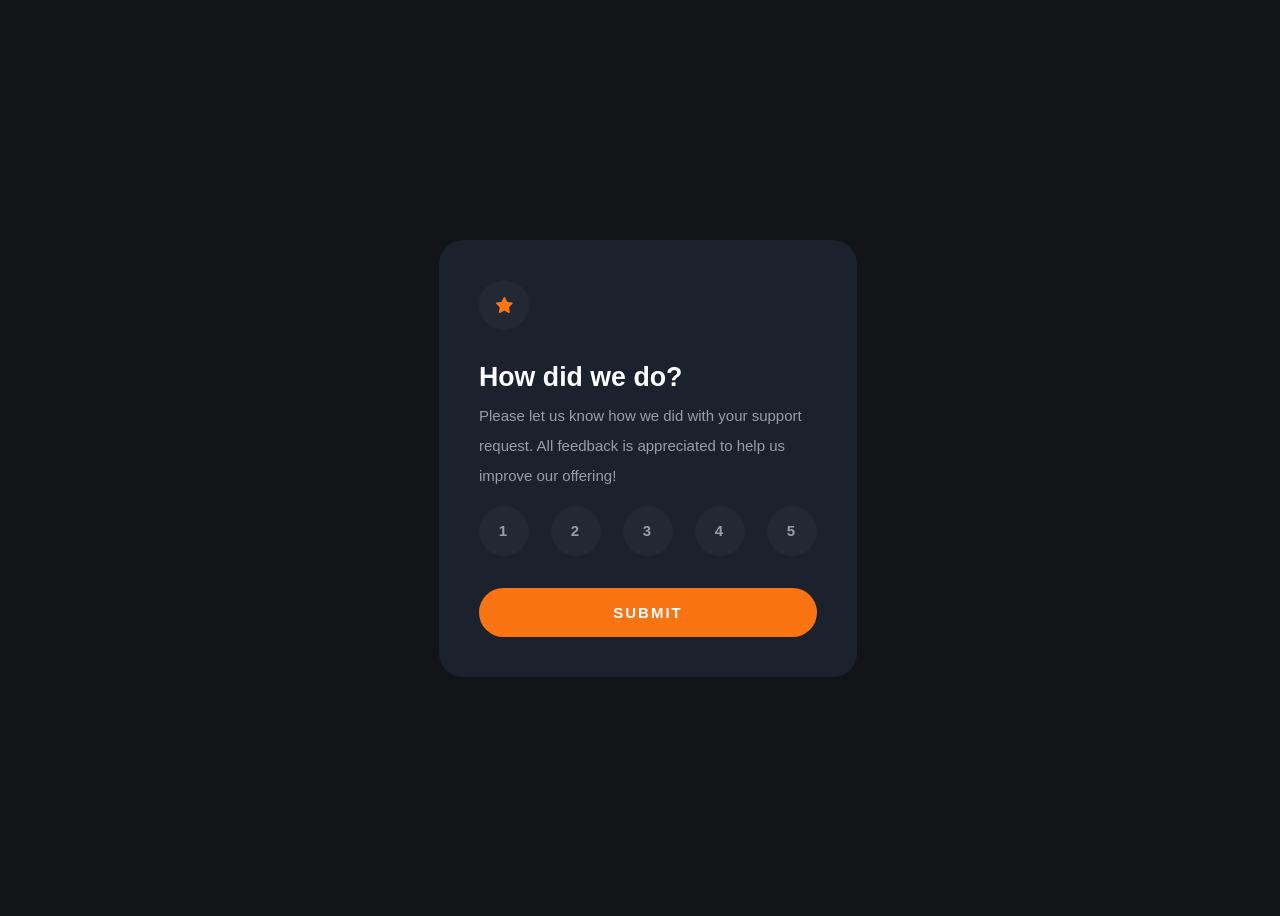
<file: InteractiveRatingComponent/index.html>
<!DOCTYPE html>
<html lang="en">
<head>
    <meta charset="UTF-8">
    <meta http-equiv="x-ua-compatible" content="ie=edge"/>
    <meta name="viewport" content="width=device-width, initial-scale=1, shrink-to-fit=no">
    <link rel="stylesheet" href="css/styles.css">
    <title>Interactive rating component</title>
    <script src="js/rating.js"></script>
</head>
<body>
<main class="container">
    <div class="card">
        <div class="star"><img src="images/icon-star.svg" class="orange-star" alt="Orange Star"></div>
        <h1>How did we do?</h1>
        <p>Please let us know how we did with your support request. All feedback is appreciated to help us improve our offering!</p>
        <div class="rating-row">
            <button class="circle" value="1">1</button>
            <button class="circle" value="2">2</button>
            <button class="circle" value="3">3</button>
            <button class="circle" value="4">4</button>
            <button class="circle" value="5">5</button>
        </div>
        <form action="thankyou.html" method="get">
            <input id="val" type="hidden" name="rating" value="0">
            <button class="submit" type="submit">Submit</button>
        </form>
    </div>
</main>
<script src="js/rating.js"></script>
</body>
</html>
</file>
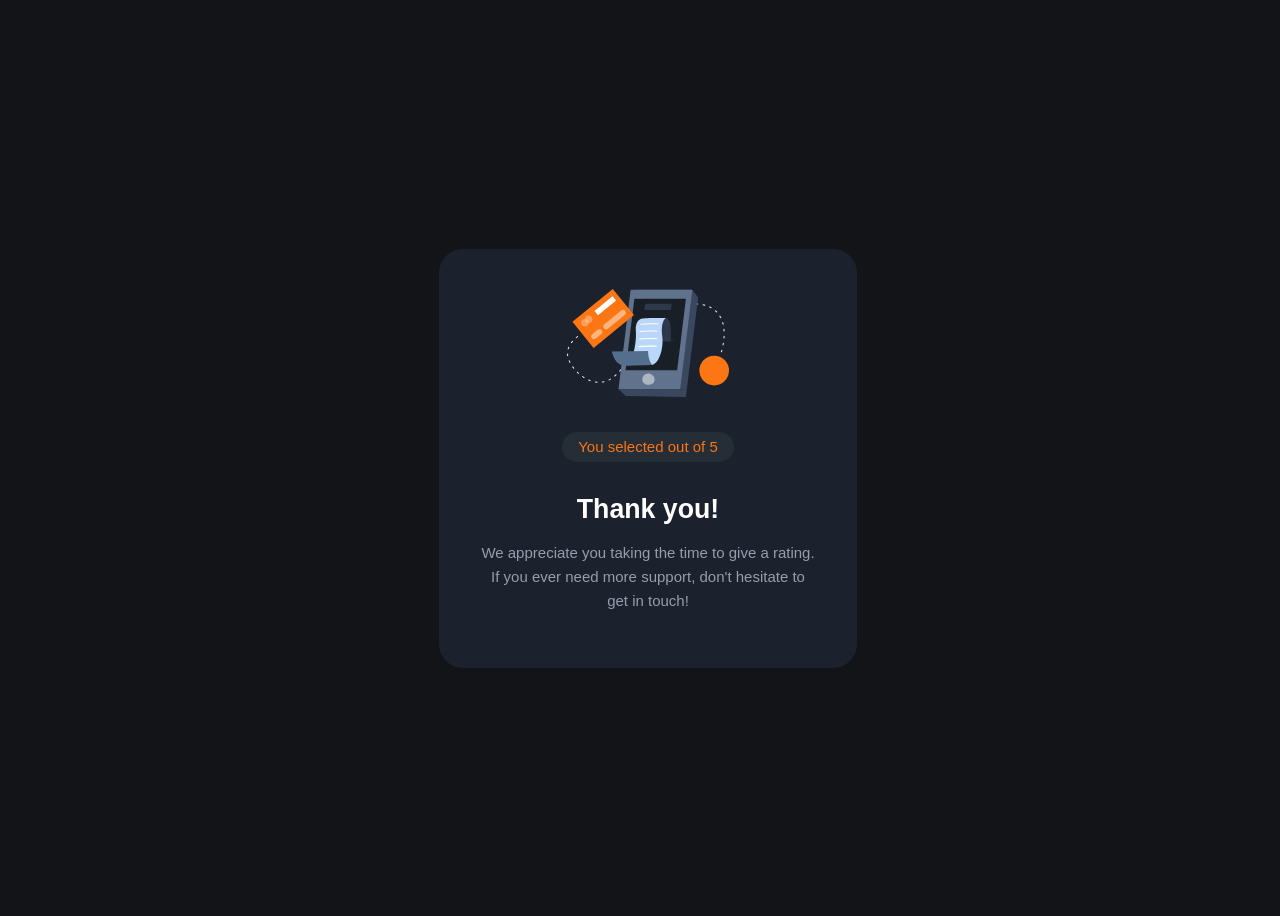
<file: InteractiveRatingComponent/thankyou.html>
<!DOCTYPE html>
<html lang="en">
<head>
    <meta charset="UTF-8">
    <link rel="stylesheet" href="css/styles.css">
    <title>Interactive Rating</title>
</head>
<body>
<main class="container">
    <div class="card-center">
        <div class="thanks"><img src="images/illustration-thank-you.svg" /></div>
        <p class="selected">You selected <span id="rate">4</span> out of 5</p>
        <h1>Thank you!</h1>
        <p class="t-center">We appreciate you taking the time to give a rating. If you ever need more support, don't hesitate to get in touch!</p>
    </div>
</main>
<script src="js/thanks.js"></script>
</body>
</html>
</file>
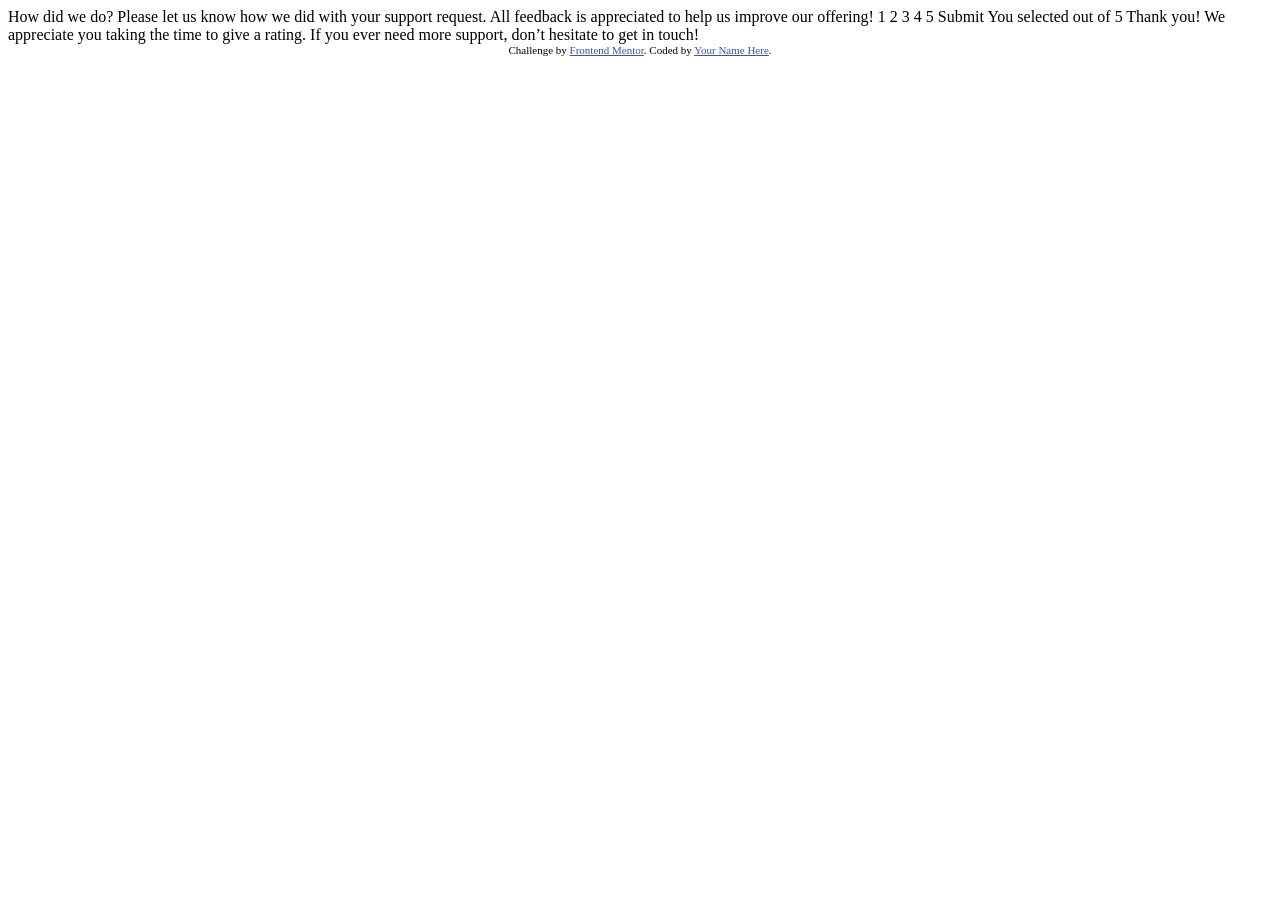
<file: InteractiveRatingComponent/vanilla.html>
<!DOCTYPE html>
<html lang="en">
<head>
  <meta charset="UTF-8">
  <meta name="viewport" content="width=device-width, initial-scale=1.0"> <!-- displays site properly based on user's device -->

  <link rel="icon" type="image/png" sizes="32x32" href="./images/favicon-32x32.png">
  
  <title>Frontend Mentor | Interactive rating component</title>

  <!-- Feel free to remove these styles or customise in your own stylesheet 👍 -->
  <style>
    .attribution { font-size: 11px; text-align: center; }
    .attribution a { color: hsl(228, 45%, 44%); }
  </style>
</head>
<body>

  <!-- Rating state start -->

  How did we do?

  Please let us know how we did with your support request. All feedback is appreciated 
  to help us improve our offering!

  1 2 3 4 5

  Submit

  <!-- Rating state end -->

  <!-- Thank you state start -->

  You selected <!-- Add rating here --> out of 5

  Thank you!

  We appreciate you taking the time to give a rating. If you ever need more support, 
  don’t hesitate to get in touch!

  <!-- Thank you state end -->

  
  <div class="attribution">
    Challenge by <a href="https://www.frontendmentor.io?ref=challenge" target="_blank">Frontend Mentor</a>. 
    Coded by <a href="#">Your Name Here</a>.
  </div>
</body>
</html>
</file>
<file: InteractiveRatingComponent/css/styles.css>
:root {
    /* "Primary Color" */
    --color-orange: hsl(25, 97%, 53%);
    /* "Neutral Colors" */
    --color-white: hsl(0, 0%, 100%);
    --color-light-grey: hsl(217, 12%, 63%);
    --color-medium-grey: hsl(216, 12%, 54%);
    --color-dark-blue: hsl(213, 20%, 18%);
    --color-very-dark-blue: hsl(216, 12%, 8%);
    /* Font is in weights of 400 and 700 */
    --font-family-overpass: 'Overpass', sans-serif;
}
/*Default of the page*/
body {
    /*default font used for paragraphs*/
    font-size: 15px;
    font-family:var(--font-family-overpass);
    background-color: var(--color-very-dark-blue);
    color: var(--color-white);
}
.container {
    display: flex;
    align-items: center;
    justify-content: center;
    height: 100vh;
    width: 100vw;
}
.card, .card-center {
    width: 338px;
    /*height: 100px;*/
    padding: 2.5rem;
    /*background-color:  var(--color-dark-blue);*/
    background-color: #1b222d;
    border-radius: 1.5rem;
}

.card-center {
    display: flex;
    flex-direction: column;
    align-items: center;
}

.orange-star {
    /*background-color: var(--color-medium-grey);*/
    width: fit-content;
    padding: 1rem;
}
h1 {
    font-size: 1.67rem;
    color: var(--color-white);
    margin-bottom: 0;
    margin-top: 2rem;
}

p{
    font-size: 15px;
    margin-top: 8px;
    line-height: 2;
    color: var(--color-light-grey);
}
/*Pre determined classes and their associated properties*/
.circle img {
    object-fit: cover;
    width: 35%;
    height: 35%;
}

.circle, .star {
    background: rgba(255, 255, 255, 0.03);
    width:50px;
    height:50px;
    border-radius: 50%;
    overflow: hidden;
    display: flex;
    align-items: center;
    justify-content: center;
    /*border: .2px outset black;*/
    border: none;
    color: var(--color-light-grey);
    /*margin: 25px;*/
    font-weight: 700;
}

.circle:hover {
    background: rgba(255, 255, 255, 0.66);
    color: white;
}

.circle.clicked {
    background: var(--color-orange);
    color: white;
}

.rating-row {
    display: flex;
    flex-direction: row;
    align-content: center;
    justify-content: space-between;
}

.submit {
    background: var(--color-orange);
    border: none;
    border-radius: 2rem;
    display: flex;
    justify-content: center;
    padding: 1rem;
    margin-top: 2rem;
    margin-bottom: 0rem;
    font-weight: 700;
    cursor: pointer;
    width: 100%;
}

.submit:active {
    background-color: white;
    color: var(--color-orange);
}

button {
    letter-spacing: 2px;
    text-transform: uppercase;
    /* Resetting default styles */
    padding: 0;
    border: none;
    background: none;
    color: inherit;
    font: inherit;
    text-align: inherit;
    text-decoration: none;
    cursor: pointer;
    /* Additional styles to remove unwanted effects */
    outline: none; /* Removes the outline when button is focused */
    -webkit-appearance: none; /* Removes platform-specific styling in webkit browsers */
    -moz-appearance: none; /* Removes platform-specific styling in Mozilla Firefox */
}

.selected {
    margin-top: 2rem;
    margin-bottom: 0;
    background-color: var(--color-dark-blue);
    border-radius: 2rem;
    padding: 0 1rem 0 1rem;
    color: var(--color-orange);
}

.t-center {
    margin-top: 1rem;
    line-height: 1.5rem;
    text-align: center;
}
</file>
